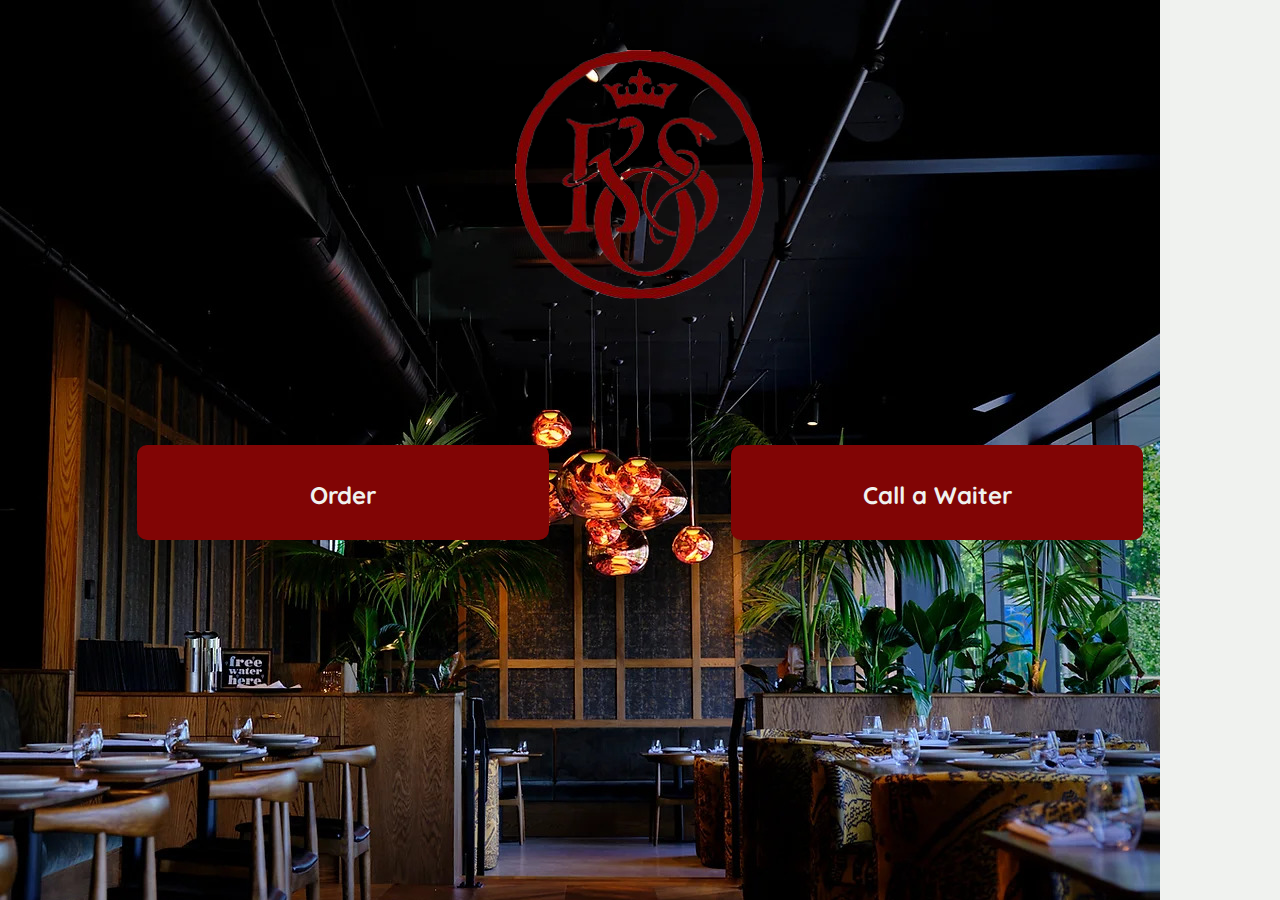
<file: index.html>
<html lang="en">
<head>
    <meta charset="UTF-8">
    <meta http-equiv="X-UA-Compatible" content="IE=edge">
    <meta name="viewport" content="width=device-width, initial-scale=1.0">
   <link rel="stylesheet" href="./resources/style/sass_style.css">
    <title>Document</title>
    <link rel="preconnect" href="https://fonts.googleapis.com">
<link rel="preconnect" href="https://fonts.gstatic.com" crossorigin>
<link href="https://fonts.googleapis.com/css2?family=Quicksand:wght@400;500;600;700&display=swap" rel="stylesheet">
</head>
<body>
   
<section class="img-wrapper">
    <div class="logo-vid">
        <img src="./resources/images/kos-logo.png" alt="king of snake logo">
    </div>
    <div class="button-parent">
        <div class="button">
            <a href="home.html"><h1>Order</h1></a>
        </div>
        <div class="button">
            <a href=""><h1>Call a Waiter</h1></a>
        </div>
    </div>
</section>
  
</body>
</html>
</file>
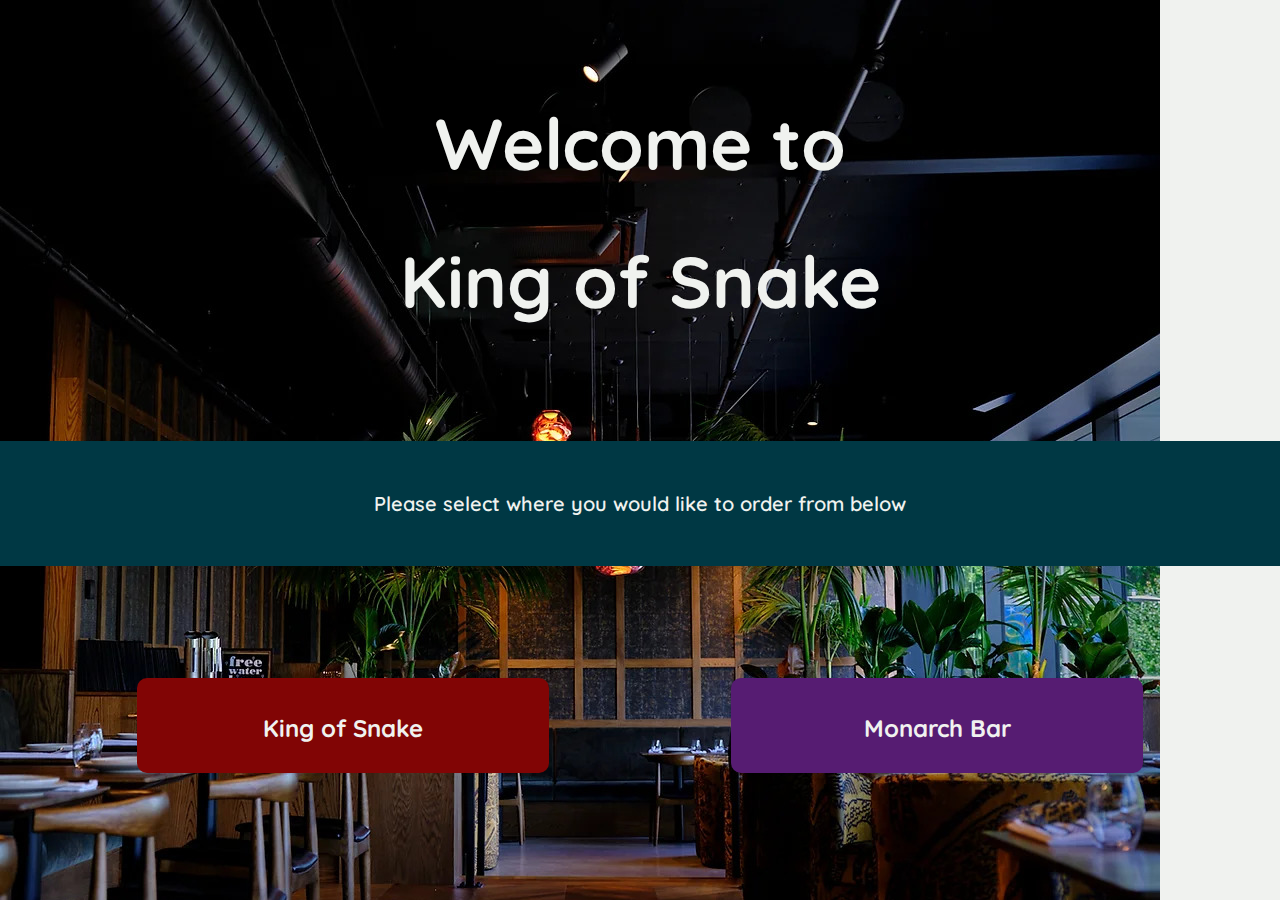
<file: home.html>
<html lang="en">
<head>
    <meta charset="UTF-8">
    <meta http-equiv="X-UA-Compatible" content="IE=edge">
    <meta name="viewport" content="width=device-width, initial-scale=1.0">
    <title>Document</title>
    <link rel="stylesheet" href="./resources/style/sass_style.css">
    <link href="https://fonts.googleapis.com/css2?family=Quicksand:wght@400;500;600;700&display=swap" rel="stylesheet">
</head>
<body>
    <section class="img-wrapper">
       <div class="welcome">
            <h1>Welcome to</h1>
                <!-- <br> -->
            <h1>King of Snake</h1>
        </div>
        <div class="subhead">
            <h2>Please select where you would like to order from below</h2>
        </div>
        <div class="button-parent">
            <div class="button">
                <a href="menu.html"><h1>King of Snake</h1></a>
            </div>
        
            <div class="monarch">
                <a href=""><h1>Monarch Bar</h1></a>
                </div>
        </div>
    </section>
</body>
</html>
</file>
<file: resources/style/sass_style.css>
/* css reset */
@font-face {
  font-family: Quicksand;
  src: url(https://fonts.googleapis.com/css2?family=Quicksand:wght@400;500;600;700&display=swap);
}
body {
  margin: 0;
  background-color: #F0F2EF;
}

/* start page */
.img-wrapper {
  background-image: url(../images/king-of-snake-main-pic.jpg);
  height: 100vh;
  /* width: 100%; */
  /* background-position: top 0 left 0; */
  background-repeat: no-repeat;
  -o-object-fit: cover;
     object-fit: cover;
}

.logo-vid {
  width: 100%;
  text-align: center;
  padding: 50px 0px;
}

.logo-vid img {
  width: 250px;
  height: 250px;
}

.button-parent {
  text-align: center;
  display: flex;
  flex-wrap: wrap;
  align-items: center;
  /* flex-direction: column; */
  padding-top: 50px;
  justify-content: space-evenly;
}

.button {
  background-color: #810505;
  min-width: 372px;
  max-height: 25px;
  border-radius: 10px;
  margin: 45px;
  padding: 35px 20px;
}
.button h1 {
  font-family: "Quicksand", sans-serif;
  font-weight: 700;
  font-size: 24px;
  color: #F0F2EF;
  margin: 0;
}
.button a {
  text-decoration: none;
}

/* page2 */
.welcome {
  color: #F0F2EF;
  font-family: "Quicksand", sans-serif;
  font-size: 36px;
  font-weight: 700;
  text-align: center;
  padding: 50px 0;
}

.subhead {
  background-color: #003844;
}
.subhead h2 {
  font-family: "Quicksand", sans-serif;
  font-weight: 600;
  font-size: 20px;
  color: #F0F2EF;
  text-align: center;
  padding: 50px 0;
}

.monarch {
  background-color: #561C72;
  width: 372px;
  /* height: 92px; */
  max-height: 25px;
  border-radius: 10px;
  margin: 45px;
  padding: 35px 20px;
}
.monarch h1 {
  font-family: "Quicksand", sans-serif;
  font-weight: 700;
  font-size: 24px;
  color: #F0F2EF;
  margin: 0;
}
.monarch a {
  text-decoration: none;
}

/* page 3 */
.flex-consistent {
  display: flex;
  flex-direction: row;
  align-items: center;
  justify-content: space-between;
  margin-left: 32px;
  margin-right: 32px;
  margin-top: 20px;
}

.back-button {
  /* justify-content: flex-start; */
  border: none;
  background: none;
  font-size: 14px;
  font-weight: 600;
  padding: 0;
  display: flex;
  flex-direction: row;
  align-items: center;
  gap: 5px;
  font-family: "Quicksand", sans-serif;
}

.logo-brand img {
  max-width: 150px;
}

.eng-dropdown {
  background-color: #810505;
  border-radius: 10px;
  border: #D4AF37 1px solid;
  padding: 2px 3px !important;
  height: 20px;
}

.eng-lang {
  font-family: "Quicksand", sans-serif;
  font-weight: 600;
  font-size: 14px;
}

.breadcrumb {
  display: flex;
  flex-direction: row;
  flex-wrap: wrap;
  align-content: center;
  /* align-items: flex-start; */
  gap: 10px;
  margin-left: 32px;
  margin-top: 15px;
  color: black;
}

.breadcrumb li {
  list-style: none;
  font-family: "Quicksand", sans-serif;
  font-weight: 500;
}

.breadcrumb a {
  text-decoration: none;
  color: black;
}

.current {
  font-weight: 700 !important;
}

/* menu select */
.menu-header h1 {
  font-family: "Quicksand", sans-serif;
  font-weight: 700;
  font-size: 24px;
  color: black;
  text-align: center;
}

.menu-select-lunch {
  background-image: linear-gradient(to bottom, rgba(0, 0, 0, 0.05), rgba(0, 0, 0, 0.7)), url("../images/kos-default.jpg");
  background-size: cover;
  background-repeat: no-repeat;
  height: 15vh;
  background-position: center;
  display: flex;
  justify-content: center;
  margin-bottom: 8px;
}
.menu-select-lunch h2 {
  font-family: "Quicksand", sans-serif;
  font-weight: 600;
  font-size: 20px;
  color: #F0F2EF;
  text-align: center;
}
.menu-select-lunch p {
  font-family: "Quicksand", sans-serif;
  font-weight: 500;
  font-size: 12px;
  color: #F0F2EF;
  text-align: center;
}
.menu-select-lunch a {
  text-decoration: none;
}

.menu-select-dinner {
  background-image: linear-gradient(to bottom, rgba(0, 0, 0, 0.05), rgba(0, 0, 0, 0.7)), url("../images/kos-dinner.jpg");
  background-size: cover;
  background-repeat: no-repeat;
  height: 15vh;
  background-position: center;
  display: flex;
  justify-content: center;
  margin-bottom: 8px;
}
.menu-select-dinner h2 {
  font-family: "Quicksand", sans-serif;
  font-weight: 600;
  font-size: 20px;
  color: #F0F2EF;
  text-align: center;
}
.menu-select-dinner p {
  font-family: "Quicksand", sans-serif;
  font-weight: 500;
  font-size: 12px;
  color: #F0F2EF;
  text-align: center;
}
.menu-select-dinner a {
  text-decoration: none;
}

.menu-select-desserts {
  background-image: linear-gradient(to bottom, rgba(0, 0, 0, 0.05), rgba(0, 0, 0, 0.873)), url("../images/kos-dessert.jpg");
  background-size: cover;
  background-repeat: no-repeat;
  height: 15vh;
  background-position: center;
  display: flex;
  justify-content: center;
}
.menu-select-desserts h2 {
  font-family: "Quicksand", sans-serif;
  font-weight: 600;
  font-size: 20px;
  color: #F0F2EF;
  text-align: center;
}
.menu-select-desserts p {
  font-family: "Quicksand", sans-serif;
  font-weight: 500;
  font-size: 12px;
  color: #F0F2EF;
  text-align: center;
}
.menu-select-desserts a {
  text-decoration: none;
}

.menu-blurb {
  padding: 25px 0;
}

.groupped {
  display: flex;
  justify-content: center;
  flex-wrap: wrap;
  flex-direction: column;
  align-items: center;
  margin: 7px;
}

.option-b p {
  font-family: "Quicksand", sans-serif;
  font-weight: 500;
  font-size: 12px;
  color: black;
  text-align: center;
}

.monarch-option {
  border-radius: 10px;
  border: #810505 5px solid;
  max-width: 250px;
  align-items: center;
  padding: 0 32px;
}
.monarch-option h2 {
  font-family: "Quicksand", sans-serif;
  font-weight: 600;
  font-size: 20px;
  color: black;
  text-align: center;
}
.monarch-option a {
  text-decoration: none;
}

/* page 4 */
.lunch-heading h1 {
  font-family: "Quicksand", sans-serif;
  font-weight: 700;
  font-size: 24px;
  color: black;
  text-align: center;
}

.menu-headings-parent {
  width: 100%;
  display: flex;
  justify-content: center;
}

.menu-headings {
  background-color: #003844;
  border-radius: 10px;
  color: #F0F2EF;
  max-width: 420px;
}
.menu-headings h2 {
  font-family: "Quicksand", sans-serif;
  font-weight: 600;
  font-size: 20px;
  color: #F0F2EF;
  text-align: center;
  margin: 0;
  padding: 5px 150px;
}

.flex-food-container {
  display: flex;
  justify-content: center;
  gap: 32px;
  margin-top: 32px;
  flex-wrap: wrap;
}

.card {
  width: 316px;
  background-color: #810505;
  display: flex;
  flex-direction: column;
  border-radius: 10px;
  overflow: hidden;
}
.card h2 {
  font-family: "Quicksand", sans-serif;
  font-weight: 600;
  font-size: 20px;
  color: #F0F2EF;
  margin: 10px;
  text-align: center;
}
.card p {
  font-family: "Quicksand", sans-serif;
  font-weight: 500;
  font-size: 12px;
  color: #F0F2EF;
  margin: 10px;
  text-align: center;
  max-height: 460px;
}
.card h3 {
  font-family: "Quicksand", sans-serif;
  font-weight: 500;
  font-size: 16px;
  color: #F0F2EF;
  margin: 10px;
  text-align: center;
}

.food-wrapper {
  flex: 1;
  max-height: 253px;
}

.food-wrapper img {
  width: 100%;
  height: 100%;
  -o-object-fit: cover;
     object-fit: cover;
}

.price-and-quantity {
  display: flex;
  justify-content: space-between;
}

.quantity {
  display: flex;
  align-items: center;
  padding: 10px;
}/*# sourceMappingURL=sass_style.css.map */
</file>
